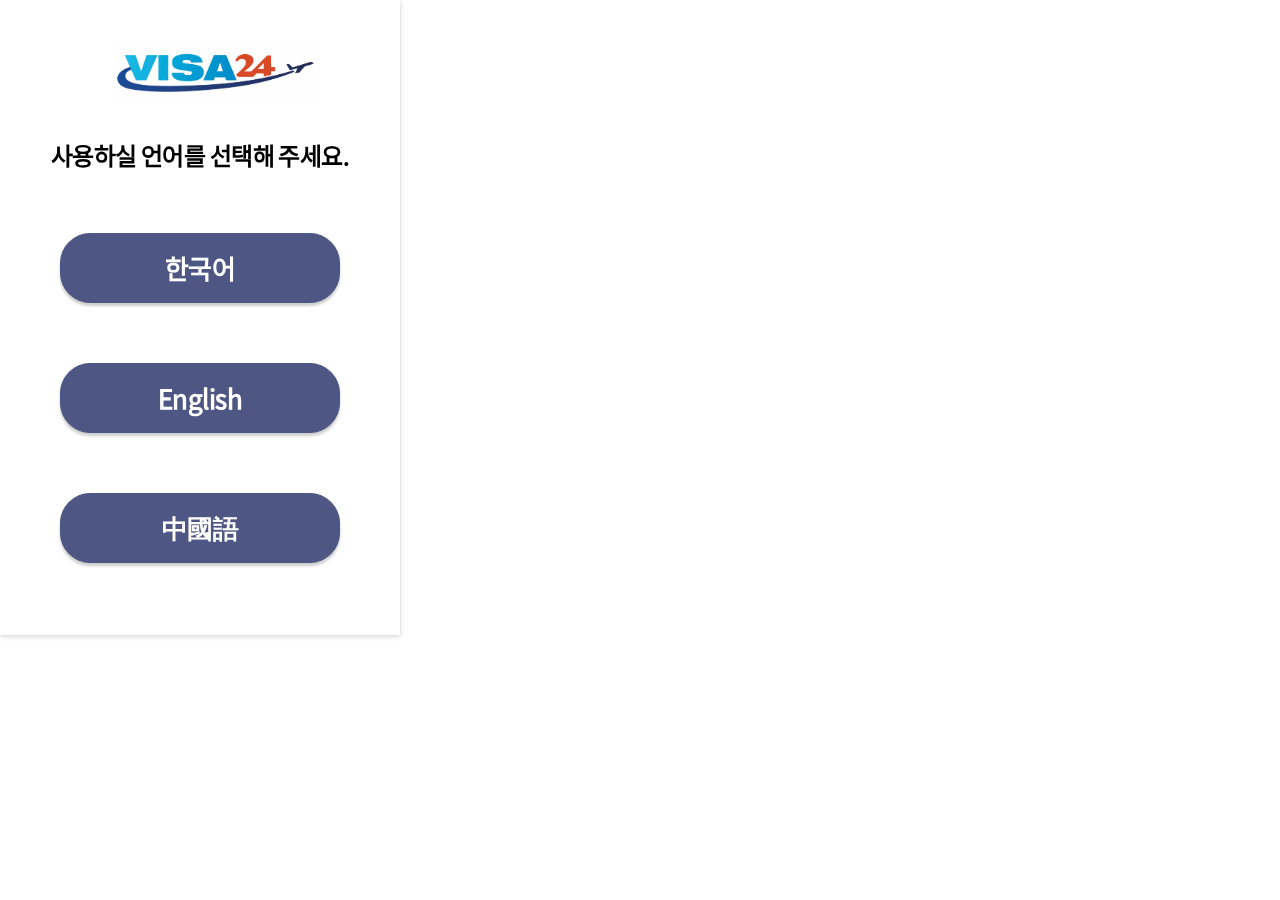
<file: templates/chatbot-front/index.html>
<!DOCTYPE html>
<html lang="en">
  <head>
    <meta charset="UTF-8" />
    <meta name="viewport" content="width=device-width, initial-scale=1.0" />
    <link rel="stylesheet" href="../../static/chatbot-front/css/common.css" />
    <link rel="stylesheet" href="../../static/chatbot-front/css/index.css" />
    <title>Home</title>
  </head>
  <body>
    <div class="home">
      <div class="content">
        <img
          src="../../static/chatbot-front/images/logo.jpg"
          alt="logo"
          class="content__logo"
        />
        <span class="content__title">사용하실 언어를 선택해 주세요.</span>
        <div class="content__select">
          <a href="./start.html" class="content__select-button">한국어</a>
          <a href="./start.html" class="content__select-button">English</a>
          <a href="./start.html" class="content__select-button">中國語</a>
        </div>
      </div>
    </div>
  </body>
</html>
</file>
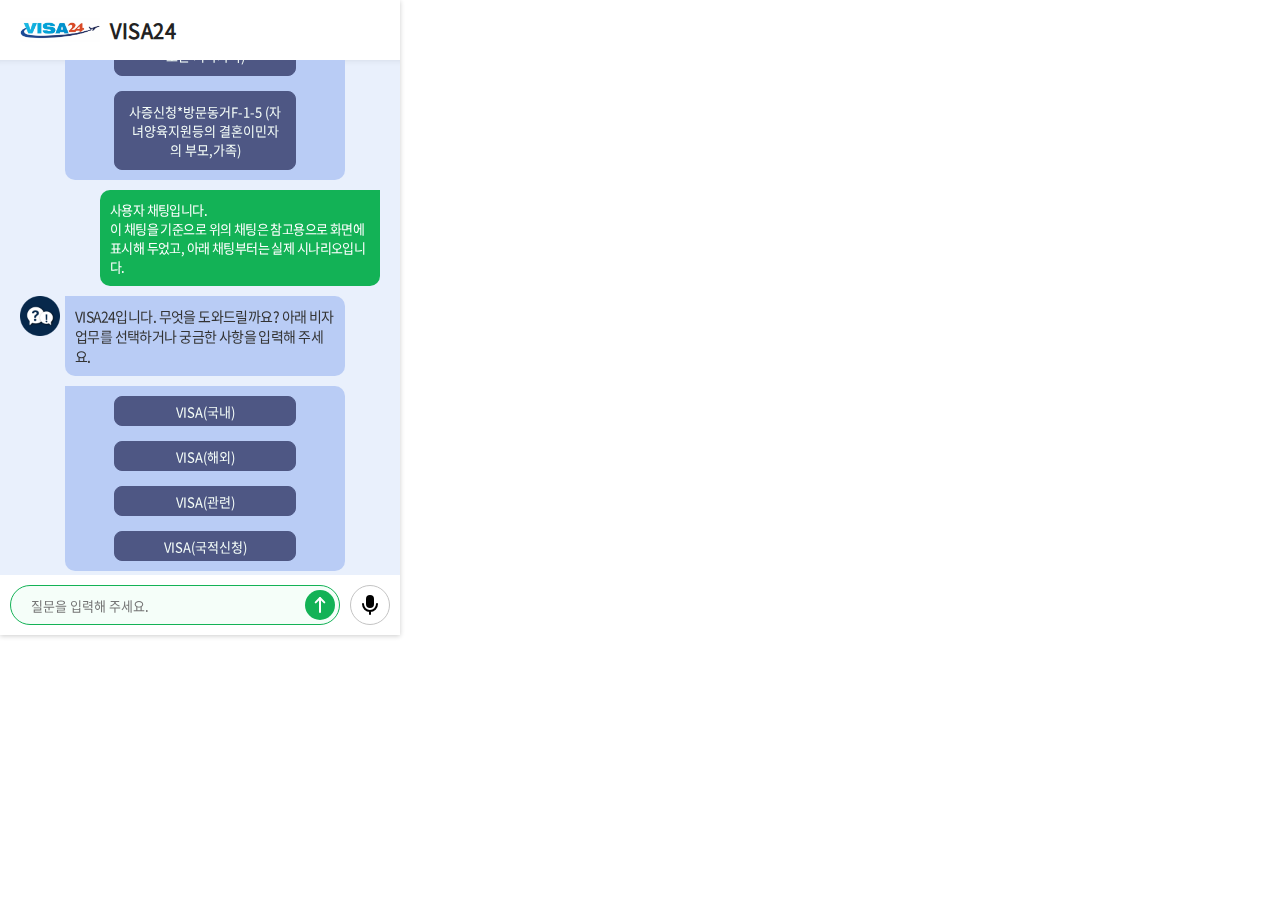
<file: templates/chatbot-front/chatbot.html>
<!DOCTYPE html>
<html lang="en">
  <head>
    <meta charset="UTF-8" />
    <meta name="viewport" content="width=device-width, initial-scale=1.0" />
    <link rel="stylesheet" href="../../static/chatbot-front/css/common.css" />
    <link rel="stylesheet" href="../../static/chatbot-front/css/chatbot.css" />
    <title>front</title>
  </head>
  <body>
    <div class="chatbot">
      <!-- head -->
      <div class="head">
        <div class="head__container">
          <img
            src="../../static/chatbot-front/images/logo.jpg"
            alt="logo"
            class="logo"
          />
          <span class="title">VISA24</span>
        </div>
      </div>

      <!-- content -->
      <div class="content">
        <div class="content__container">
          <div class="chat__container">
            <div class="chat__wrapper">
              <!-- 챗봇 채팅 -->
              <div class="chat__chatbot">
                <img
                  src="../../static/chatbot-front/images/avatar.png"
                  alt="avatar"
                />
                <div class="chat__text-container">
                  <!-- 최초 접속 메시지 -->
                  <div class="chat__text">
                    <span
                      >VISA24입니다. 무엇을 도와드릴까요? 아래 비자 업무를
                      선택하거나 궁금한 사항을 입력해 주세요.</span
                    >
                  </div>
                  <!-- 1단계 -->
                  <div class="chat__text">
                    <div class="chat__select">
                      <button type="button" class="first-step__button">
                        VISA(국내)
                      </button>
                      <button type="button" class="first-step__button">
                        VISA(해외)
                      </button>
                      <button type="button" class="first-step__button">
                        VISA(관련)
                      </button>
                      <button type="button" class="first-step__button">
                        VISA(국적신청)
                      </button>
                    </div>
                  </div>
                  <!-- 2단계 -->
                  <div class="chat__text">
                    <div class="chat__select">
                      <span class="chat__select-text"
                        >2단계 아래의 VISA 코드를 선택해 주세요.</span
                      >
                      <div class="divCol">
                        <!-- 카테고리 드롭다운 -->
                        <div class="category-dropdown">
                          <select
                            id="categorySelectSecond"
                            class="category-dropdown-select second"
                          >
                            <option
                              value="업무를 선택해 주세요"
                              selected
                              hidden
                            >
                              업무를 선택해 주세요
                            </option>
                            <option value="H-2(방문취업)">H-2(방문취업)</option>
                            <option value="F-4(통합연장)">F-4(통합연장)</option>
                            <option value="F-4(재외동포)">F-4(재외동포)</option>
                            <option value="F-5(국민의배우자 영주권*동포영주권)">
                              F-5(국민의배우자 영주권*동포영주권)
                            </option>
                            <option value="A-1(외교)">A-1(외교)</option>
                            <option value="A-2(공무)">A-2(공무)</option>
                          </select>
                          <svg
                            class="category-dropdown-icon"
                            width="24"
                            height="24"
                            viewBox="0 0 24 24"
                            fill="none"
                            xmlns="http://www.w3.org/2000/svg"
                          >
                            <path
                              d="M11.8079 14.7695L8.09346 10.3121C7.65924 9.79109 8.02976 9 8.70803 9L15.292 9C15.9702 9 16.3408 9.79108 15.9065 10.3121L12.1921 14.7695C12.0921 14.8895 11.9079 14.8895 11.8079 14.7695Z"
                              fill="#1b3133"
                            />
                          </svg>
                        </div>
                        <span class="warning-text"
                          >* 카테고리를 선택 후 입력해 주세요.</span
                        >
                      </div>
                      <button
                        class="chat__select-done-button"
                        id="secondStepButton"
                      >
                        다음
                      </button>
                    </div>
                  </div>
                  <!-- 이전/처음 버튼 -->
                  <div class="chat__reset">
                    <button class="chat__reset-button prev">
                      <span>이전으로</span
                      ><svg
                        width="14"
                        height="14"
                        viewBox="0 0 24 24"
                        fill="none"
                        xmlns="http://www.w3.org/2000/svg"
                      >
                        <path
                          d="M4 8L3.29289 8.70711L2.58579 8L3.29289 7.29289L4 8ZM9 20C8.44772 20 8 19.5523 8 19C8 18.4477 8.44772 18 9 18L9 20ZM8.29289 13.7071L3.29289 8.70711L4.70711 7.29289L9.70711 12.2929L8.29289 13.7071ZM3.29289 7.29289L8.29289 2.29289L9.70711 3.70711L4.70711 8.70711L3.29289 7.29289ZM4 7L14.5 7L14.5 9L4 9L4 7ZM14.5 20L9 20L9 18L14.5 18L14.5 20ZM21 13.5C21 17.0898 18.0898 20 14.5 20L14.5 18C16.9853 18 19 15.9853 19 13.5L21 13.5ZM14.5 7C18.0899 7 21 9.91015 21 13.5L19 13.5C19 11.0147 16.9853 9 14.5 9L14.5 7Z"
                          fill="#33363F"
                        />
                      </svg>
                    </button>
                    <button class="chat__reset-button home">
                      <span>처음으로</span
                      ><svg
                        width="16"
                        height="16"
                        viewBox="0 0 24 24"
                        fill="none"
                        xmlns="http://www.w3.org/2000/svg"
                      >
                        <path
                          fill-rule="evenodd"
                          clip-rule="evenodd"
                          d="M5.27446 10.1262C5 10.7229 5 11.4018 5 12.7595V16.9999C5 18.8856 5 19.8284 5.58579 20.4142C6.11733 20.9457 6.94285 20.9949 8.5 20.9995V16C8.5 14.8954 9.39543 14 10.5 14H13.5C14.6046 14 15.5 14.8954 15.5 16V20.9995C17.0572 20.9949 17.8827 20.9457 18.4142 20.4142C19 19.8284 19 18.8856 19 16.9999V12.7595C19 11.4018 19 10.7229 18.7255 10.1262C18.4511 9.52943 17.9356 9.08763 16.9047 8.20401L15.9047 7.34687C14.0414 5.74974 13.1098 4.95117 12 4.95117C10.8902 4.95117 9.95857 5.74974 8.09525 7.34687L7.09525 8.20401C6.06437 9.08763 5.54892 9.52943 5.27446 10.1262ZM13.5 20.9999V16H10.5V20.9999H13.5Z"
                          fill="#222222"
                        />
                      </svg>
                    </button>
                  </div>
                  <!-- 3단계 -->
                  <div class="chat__text">
                    <div class="chat__select">
                      <span class="chat__select-text"
                        >3단계 아래의 VISA 코드를 선택해 주세요.</span
                      >
                      <div class="divCol">
                        <!-- 카테고리 드롭다운 -->
                        <div class="category-dropdown">
                          <select
                            id="categorySelectThird"
                            class="category-dropdown-select third"
                          >
                            <option
                              value="업무를 선택해 주세요"
                              selected
                              hidden
                            >
                              업무를 선택해 주세요
                            </option>
                            <option value="H-2(방문취업)">H-2(방문취업)</option>
                            <option value="F-4(통합연장)">F-4(통합연장)</option>
                            <option value="F-4(재외동포)">F-4(재외동포)</option>
                            <option value="F-5(국민의배우자 영주권*동포영주권)">
                              F-5(국민의배우자 영주권*동포영주권)
                            </option>
                            <option value="A-1(외교)">A-1(외교)</option>
                            <option value="A-2(공무)">A-2(공무)</option>
                          </select>
                          <svg
                            class="category-dropdown-icon"
                            width="24"
                            height="24"
                            viewBox="0 0 24 24"
                            fill="none"
                            xmlns="http://www.w3.org/2000/svg"
                          >
                            <path
                              d="M11.8079 14.7695L8.09346 10.3121C7.65924 9.79109 8.02976 9 8.70803 9L15.292 9C15.9702 9 16.3408 9.79108 15.9065 10.3121L12.1921 14.7695C12.0921 14.8895 11.9079 14.8895 11.8079 14.7695Z"
                              fill="#1b3133"
                            />
                          </svg>
                        </div>
                        <span class="warning-text"
                          >* 카테고리를 선택 후 입력해 주세요.</span
                        >
                      </div>
                      <button
                        class="chat__select-done-button third"
                        id="thirdStepButton"
                      >
                        완료
                      </button>
                    </div>
                  </div>
                  <!-- 최종 콘텐츠 (일반) -->
                  <div class="chat__text">
                    <div class="chat__select last-content">
                      <span
                        >요청하신 [업무]의 준비 서류는 아래와 같습니다.</span
                      >
                      <span
                        >1. 출입국외국인청 신청 시 준비하셔야 할 양식서류</span
                      >
                      <p>
                        •
                        <svg
                          width="16"
                          height="16"
                          viewBox="0 0 24 24"
                          fill="none"
                          xmlns="http://www.w3.org/2000/svg"
                        >
                          <path
                            d="M12 14L11.2929 14.7071L12 15.4142L12.7071 14.7071L12 14ZM13 5C13 4.44772 12.5523 4 12 4C11.4477 4 11 4.44772 11 5L13 5ZM6.29289 9.70711L11.2929 14.7071L12.7071 13.2929L7.70711 8.29289L6.29289 9.70711ZM12.7071 14.7071L17.7071 9.70711L16.2929 8.29289L11.2929 13.2929L12.7071 14.7071ZM13 14L13 5L11 5L11 14L13 14Z"
                            fill="#33363F"
                          />
                          <path
                            d="M5 16L5 17C5 18.1046 5.89543 19 7 19L17 19C18.1046 19 19 18.1046 19 17V16"
                            stroke="#33363F"
                            stroke-width="2"
                          />
                        </svg>
                        표기가 있는 버튼은 클릭 시 양식 다운로드 가능합니다.
                      </p>
                      <button type="button" class="last-step__button">
                        <span>통합신청서</span>
                        <svg
                          class="download-icon"
                          width="16"
                          height="16"
                          viewBox="0 0 24 24"
                          fill="none"
                          xmlns="http://www.w3.org/2000/svg"
                        >
                          <path
                            d="M12 14L11.2929 14.7071L12 15.4142L12.7071 14.7071L12 14ZM13 5C13 4.44772 12.5523 4 12 4C11.4477 4 11 4.44772 11 5L13 5ZM6.29289 9.70711L11.2929 14.7071L12.7071 13.2929L7.70711 8.29289L6.29289 9.70711ZM12.7071 14.7071L17.7071 9.70711L16.2929 8.29289L11.2929 13.2929L12.7071 14.7071ZM13 14L13 5L11 5L11 14L13 14Z"
                            fill="#33363F"
                          />
                          <path
                            d="M5 16L5 17C5 18.1046 5.89543 19 7 19L17 19C18.1046 19 19 18.1046 19 17V16"
                            stroke="#33363F"
                            stroke-width="2"
                          />
                        </svg>
                      </button>
                      <button type="button" class="last-step__button">
                        <span>위임장</span>
                        <svg
                          class="download-icon"
                          width="16"
                          height="16"
                          viewBox="0 0 24 24"
                          fill="none"
                          xmlns="http://www.w3.org/2000/svg"
                        >
                          <path
                            d="M12 14L11.2929 14.7071L12 15.4142L12.7071 14.7071L12 14ZM13 5C13 4.44772 12.5523 4 12 4C11.4477 4 11 4.44772 11 5L13 5ZM6.29289 9.70711L11.2929 14.7071L12.7071 13.2929L7.70711 8.29289L6.29289 9.70711ZM12.7071 14.7071L17.7071 9.70711L16.2929 8.29289L11.2929 13.2929L12.7071 14.7071ZM13 14L13 5L11 5L11 14L13 14Z"
                            fill="#33363F"
                          />
                          <path
                            d="M5 16L5 17C5 18.1046 5.89543 19 7 19L17 19C18.1046 19 19 18.1046 19 17V16"
                            stroke="#33363F"
                            stroke-width="2"
                          />
                        </svg>
                      </button>
                      <button type="button" class="last-step__button">
                        <span>업무수행확인서</span>
                        <svg
                          class="download-icon"
                          width="16"
                          height="16"
                          viewBox="0 0 24 24"
                          fill="none"
                          xmlns="http://www.w3.org/2000/svg"
                        >
                          <path
                            d="M12 14L11.2929 14.7071L12 15.4142L12.7071 14.7071L12 14ZM13 5C13 4.44772 12.5523 4 12 4C11.4477 4 11 4.44772 11 5L13 5ZM6.29289 9.70711L11.2929 14.7071L12.7071 13.2929L7.70711 8.29289L6.29289 9.70711ZM12.7071 14.7071L17.7071 9.70711L16.2929 8.29289L11.2929 13.2929L12.7071 14.7071ZM13 14L13 5L11 5L11 14L13 14Z"
                            fill="#33363F"
                          />
                          <path
                            d="M5 16L5 17C5 18.1046 5.89543 19 7 19L17 19C18.1046 19 19 18.1046 19 17V16"
                            stroke="#33363F"
                            stroke-width="2"
                          />
                        </svg>
                      </button>
                      <button type="button" class="last-step__button">
                        <span>기타</span>
                      </button>
                      <div class="docsDiv">
                        <span
                          >2. 출입국외국인청 신청 시 준비하셔야 할
                          첨부서류</span
                        >
                        <p>• 여권</p>
                        <p>• 외국인등록증</p>
                        <p>• 특례고용가능확인서(고용노동부 발급)</p>
                        <p>• 표준근로계약서(고용노동부 발급)</p>
                        <p>• 사업자등록증</p>
                      </div>
                      <div class="agentDiv">
                        <span>3. 대행 신청</span>
                        <span>• 서류 작성 신청</span>
                        <p>- 양식 서류를 대신하여 작성해 드립니다.</p>
                        <p>- (출입국에 본인 직접 접수)</p>
                        <p>- 가격 : 3000원</p>
                        <span>• 업무 대행 신청</span>
                        <p>- 양식 서류를 대신 작성 및 접수해 드립니다.</p>
                        <p>- (행성사 접수)</p>
                        <p>- 가격(출입국 수수료 별도) : 10000원</p>
                      </div>
                      <div class="button-container">
                        <button class="last-step__button">서류작성 신청</button>
                        <button class="last-step__button">업무대행 신청</button>
                      </div>
                    </div>
                  </div>
                  <!-- 이전/처음 버튼 -->
                  <div class="chat__reset">
                    <button class="chat__reset-button prev">
                      <span>이전으로</span
                      ><svg
                        width="14"
                        height="14"
                        viewBox="0 0 24 24"
                        fill="none"
                        xmlns="http://www.w3.org/2000/svg"
                      >
                        <path
                          d="M4 8L3.29289 8.70711L2.58579 8L3.29289 7.29289L4 8ZM9 20C8.44772 20 8 19.5523 8 19C8 18.4477 8.44772 18 9 18L9 20ZM8.29289 13.7071L3.29289 8.70711L4.70711 7.29289L9.70711 12.2929L8.29289 13.7071ZM3.29289 7.29289L8.29289 2.29289L9.70711 3.70711L4.70711 8.70711L3.29289 7.29289ZM4 7L14.5 7L14.5 9L4 9L4 7ZM14.5 20L9 20L9 18L14.5 18L14.5 20ZM21 13.5C21 17.0898 18.0898 20 14.5 20L14.5 18C16.9853 18 19 15.9853 19 13.5L21 13.5ZM14.5 7C18.0899 7 21 9.91015 21 13.5L19 13.5C19 11.0147 16.9853 9 14.5 9L14.5 7Z"
                          fill="#33363F"
                        />
                      </svg>
                    </button>
                    <button class="chat__reset-button home">
                      <span>처음으로</span
                      ><svg
                        width="16"
                        height="16"
                        viewBox="0 0 24 24"
                        fill="none"
                        xmlns="http://www.w3.org/2000/svg"
                      >
                        <path
                          fill-rule="evenodd"
                          clip-rule="evenodd"
                          d="M5.27446 10.1262C5 10.7229 5 11.4018 5 12.7595V16.9999C5 18.8856 5 19.8284 5.58579 20.4142C6.11733 20.9457 6.94285 20.9949 8.5 20.9995V16C8.5 14.8954 9.39543 14 10.5 14H13.5C14.6046 14 15.5 14.8954 15.5 16V20.9995C17.0572 20.9949 17.8827 20.9457 18.4142 20.4142C19 19.8284 19 18.8856 19 16.9999V12.7595C19 11.4018 19 10.7229 18.7255 10.1262C18.4511 9.52943 17.9356 9.08763 16.9047 8.20401L15.9047 7.34687C14.0414 5.74974 13.1098 4.95117 12 4.95117C10.8902 4.95117 9.95857 5.74974 8.09525 7.34687L7.09525 8.20401C6.06437 9.08763 5.54892 9.52943 5.27446 10.1262ZM13.5 20.9999V16H10.5V20.9999H13.5Z"
                          fill="#222222"
                        />
                      </svg>
                    </button>
                  </div>
                  <!-- 최종 콘텐츠 (해외) -->
                  <div class="chat__text">
                    <div class="chat__select last-content">
                      <span
                        >요청하신 [업무]의 준비 서류는 아래와 같습니다.</span
                      >
                      <span
                        >1. 출입국외국인청 신청 시 준비하셔야 할 양식서류</span
                      >
                      <p>
                        •
                        <svg
                          width="16"
                          height="16"
                          viewBox="0 0 24 24"
                          fill="none"
                          xmlns="http://www.w3.org/2000/svg"
                        >
                          <path
                            d="M12 14L11.2929 14.7071L12 15.4142L12.7071 14.7071L12 14ZM13 5C13 4.44772 12.5523 4 12 4C11.4477 4 11 4.44772 11 5L13 5ZM6.29289 9.70711L11.2929 14.7071L12.7071 13.2929L7.70711 8.29289L6.29289 9.70711ZM12.7071 14.7071L17.7071 9.70711L16.2929 8.29289L11.2929 13.2929L12.7071 14.7071ZM13 14L13 5L11 5L11 14L13 14Z"
                            fill="#33363F"
                          />
                          <path
                            d="M5 16L5 17C5 18.1046 5.89543 19 7 19L17 19C18.1046 19 19 18.1046 19 17V16"
                            stroke="#33363F"
                            stroke-width="2"
                          />
                        </svg>
                        표기가 있는 버튼은 클릭 시 양식 다운로드 가능합니다.
                      </p>
                      <button type="button" class="last-step__button">
                        <span>통합신청서</span>
                        <svg
                          class="download-icon"
                          width="16"
                          height="16"
                          viewBox="0 0 24 24"
                          fill="none"
                          xmlns="http://www.w3.org/2000/svg"
                        >
                          <path
                            d="M12 14L11.2929 14.7071L12 15.4142L12.7071 14.7071L12 14ZM13 5C13 4.44772 12.5523 4 12 4C11.4477 4 11 4.44772 11 5L13 5ZM6.29289 9.70711L11.2929 14.7071L12.7071 13.2929L7.70711 8.29289L6.29289 9.70711ZM12.7071 14.7071L17.7071 9.70711L16.2929 8.29289L11.2929 13.2929L12.7071 14.7071ZM13 14L13 5L11 5L11 14L13 14Z"
                            fill="#fff"
                          />
                          <path
                            d="M5 16L5 17C5 18.1046 5.89543 19 7 19L17 19C18.1046 19 19 18.1046 19 17V16"
                            stroke="#fff"
                            stroke-width="2"
                          />
                        </svg>
                      </button>
                      <button type="button" class="last-step__button">
                        <span>위임장</span>
                        <svg
                          class="download-icon"
                          width="16"
                          height="16"
                          viewBox="0 0 24 24"
                          fill="none"
                          xmlns="http://www.w3.org/2000/svg"
                        >
                          <path
                            d="M12 14L11.2929 14.7071L12 15.4142L12.7071 14.7071L12 14ZM13 5C13 4.44772 12.5523 4 12 4C11.4477 4 11 4.44772 11 5L13 5ZM6.29289 9.70711L11.2929 14.7071L12.7071 13.2929L7.70711 8.29289L6.29289 9.70711ZM12.7071 14.7071L17.7071 9.70711L16.2929 8.29289L11.2929 13.2929L12.7071 14.7071ZM13 14L13 5L11 5L11 14L13 14Z"
                            fill="#fff"
                          />
                          <path
                            d="M5 16L5 17C5 18.1046 5.89543 19 7 19L17 19C18.1046 19 19 18.1046 19 17V16"
                            stroke="#fff"
                            stroke-width="2"
                          />
                        </svg>
                      </button>
                      <button type="button" class="last-step__button">
                        <span>업무수행확인서</span>
                        <svg
                          class="download-icon"
                          width="16"
                          height="16"
                          viewBox="0 0 24 24"
                          fill="none"
                          xmlns="http://www.w3.org/2000/svg"
                        >
                          <path
                            d="M12 14L11.2929 14.7071L12 15.4142L12.7071 14.7071L12 14ZM13 5C13 4.44772 12.5523 4 12 4C11.4477 4 11 4.44772 11 5L13 5ZM6.29289 9.70711L11.2929 14.7071L12.7071 13.2929L7.70711 8.29289L6.29289 9.70711ZM12.7071 14.7071L17.7071 9.70711L16.2929 8.29289L11.2929 13.2929L12.7071 14.7071ZM13 14L13 5L11 5L11 14L13 14Z"
                            fill="#fff"
                          />
                          <path
                            d="M5 16L5 17C5 18.1046 5.89543 19 7 19L17 19C18.1046 19 19 18.1046 19 17V16"
                            stroke="#fff"
                            stroke-width="2"
                          />
                        </svg>
                      </button>
                      <button type="button" class="last-step__button">
                        <span>기타</span>
                      </button>
                      <div class="docsDiv">
                        <span
                          >2. 출입국외국인청 신청 시 준비하셔야 할
                          첨부서류</span
                        >
                        <p>• 여권</p>
                        <p>• 외국인등록증</p>
                        <p>• 특례고용가능확인서(고용노동부 발급)</p>
                        <p>• 표준근로계약서(고용노동부 발급)</p>
                        <p>• 사업자등록증</p>
                      </div>
                      <div class="agentDiv">
                        <span>3. 대행 신청</span>
                        <span>• 서류 작성 신청</span>
                        <p>- 양식 서류를 대신하여 작성해 드립니다.</p>
                        <p>- (출입국에 본인 직접 접수)</p>
                        <p>- 가격 : 3000원</p>
                        <span>• 업무 대행 신청</span>
                        <p>- 양식 서류를 대신 작성 및 접수해 드립니다.</p>
                        <p>- (행성사 접수)</p>
                        <p>- 가격(출입국 수수료 별도) : 10000원</p>
                      </div>
                      <div class="button-container">
                        <button class="last-step__button abroad">
                          서류작성 신청
                        </button>
                      </div>
                    </div>
                  </div>
                  <!-- 이전/처음 버튼 -->
                  <div class="chat__reset">
                    <button class="chat__reset-button prev">
                      <span>이전으로</span
                      ><svg
                        width="14"
                        height="14"
                        viewBox="0 0 24 24"
                        fill="none"
                        xmlns="http://www.w3.org/2000/svg"
                      >
                        <path
                          d="M4 8L3.29289 8.70711L2.58579 8L3.29289 7.29289L4 8ZM9 20C8.44772 20 8 19.5523 8 19C8 18.4477 8.44772 18 9 18L9 20ZM8.29289 13.7071L3.29289 8.70711L4.70711 7.29289L9.70711 12.2929L8.29289 13.7071ZM3.29289 7.29289L8.29289 2.29289L9.70711 3.70711L4.70711 8.70711L3.29289 7.29289ZM4 7L14.5 7L14.5 9L4 9L4 7ZM14.5 20L9 20L9 18L14.5 18L14.5 20ZM21 13.5C21 17.0898 18.0898 20 14.5 20L14.5 18C16.9853 18 19 15.9853 19 13.5L21 13.5ZM14.5 7C18.0899 7 21 9.91015 21 13.5L19 13.5C19 11.0147 16.9853 9 14.5 9L14.5 7Z"
                          fill="#33363F"
                        />
                      </svg>
                    </button>
                    <button class="chat__reset-button home">
                      <span>처음으로</span
                      ><svg
                        width="16"
                        height="16"
                        viewBox="0 0 24 24"
                        fill="none"
                        xmlns="http://www.w3.org/2000/svg"
                      >
                        <path
                          fill-rule="evenodd"
                          clip-rule="evenodd"
                          d="M5.27446 10.1262C5 10.7229 5 11.4018 5 12.7595V16.9999C5 18.8856 5 19.8284 5.58579 20.4142C6.11733 20.9457 6.94285 20.9949 8.5 20.9995V16C8.5 14.8954 9.39543 14 10.5 14H13.5C14.6046 14 15.5 14.8954 15.5 16V20.9995C17.0572 20.9949 17.8827 20.9457 18.4142 20.4142C19 19.8284 19 18.8856 19 16.9999V12.7595C19 11.4018 19 10.7229 18.7255 10.1262C18.4511 9.52943 17.9356 9.08763 16.9047 8.20401L15.9047 7.34687C14.0414 5.74974 13.1098 4.95117 12 4.95117C10.8902 4.95117 9.95857 5.74974 8.09525 7.34687L7.09525 8.20401C6.06437 9.08763 5.54892 9.52943 5.27446 10.1262ZM13.5 20.9999V16H10.5V20.9999H13.5Z"
                          fill="#222222"
                        />
                      </svg>
                    </button>
                  </div>
                  <!-- 개인정보 입력 -->
                  <div class="chat__text">
                    <div class="chat__select">
                      <span
                        >서류작성 진행을 위해 개인정보가 필요합니다.<br />하단
                        항목에 필요한 정보를 입력해 주세요.</span
                      >
                      <!-- 필수 입력 -->
                      <div class="chat__input-container">
                        <span>*필수 입력</span>
                        <div class="chat__input">
                          <span>*여권상 성과 이름</span>
                          <input type="text" class="input-required" />
                        </div>
                        <div class="chat__input">
                          <span>*전화번호</span>
                          <input type="text" class="input-required" />
                        </div>
                      </div>
                      <!-- 선택 입력 -->
                      <div class="chat__input-container">
                        <span>선택 입력</span>
                        <div class="chat__input">
                          <span>국적</span>
                          <input type="text" />
                        </div>
                        <div class="chat__input">
                          <span>여권번호</span>
                          <input type="text" />
                        </div>
                        <div class="chat__input">
                          <span>여권발급일자</span>
                          <input type="text" />
                        </div>
                        <div class="chat__input">
                          <span>여권유효기간</span>
                          <input type="text" />
                        </div>
                        <div class="chat__input">
                          <span>외국인등록번호</span>
                          <input type="text" />
                        </div>
                        <div class="chat__input">
                          <span>주소</span>
                          <input type="text" />
                        </div>
                        <div class="chat__input">
                          <span>체류기간만료일자</span>
                          <input type="text" />
                        </div>
                        <div class="chat__input">
                          <span>VISA_TYPE</span>
                          <input type="text" />
                        </div>
                      </div>
                      <!-- 취소/완료 버튼 -->
                      <div class="button-container">
                        <button class="button-container__button cancel">
                          취소
                        </button>
                        <button class="button-container__button done">
                          완료
                        </button>
                      </div>
                    </div>
                  </div>
                  <!-- 개인정보 입력완료 -->
                  <div class="chat__text">
                    <div class="chat__select">
                      <span
                        >입력하신 개인 정보로 서류작성을 진행합니다.<br />입력하신
                        개인정보를 확인해주세요.<br />우측 아이콘을 클릭해
                        내용을 수정할 수 있습니다.</span
                      >
                      <div class="edit-button__container">
                        <button>
                          수정하기<svg
                            class="info-edit-icon"
                            width="14"
                            height="14"
                            viewBox="0 0 24 24"
                            fill="none"
                            xmlns="http://www.w3.org/2000/svg"
                          >
                            <path
                              fill-rule="evenodd"
                              clip-rule="evenodd"
                              d="M17.2047 10.7957L19.0007 8.9997C19.546 8.45445 19.8186 8.18182 19.9644 7.88773C20.2416 7.32818 20.2416 6.67122 19.9644 6.11167C19.8186 5.81757 19.546 5.54495 19.0007 4.9997C18.4555 4.45445 18.1829 4.18182 17.8888 4.03609C17.3292 3.7588 16.6723 3.7588 16.1127 4.03609C15.8186 4.18182 15.546 4.45445 15.0007 4.9997L13.1821 6.81835C14.146 8.46895 15.5321 9.84451 17.2047 10.7957ZM11.7276 8.27281L4.85713 15.1433C4.43207 15.5684 4.21954 15.7809 4.0798 16.042C3.94007 16.3031 3.88112 16.5978 3.76323 17.1873L3.14784 20.2643C3.08131 20.5969 3.04805 20.7632 3.14266 20.8578C3.23727 20.9524 3.40357 20.9191 3.73618 20.8526L6.81316 20.2372C7.40262 20.1193 7.69734 20.0604 7.95844 19.9206C8.21954 19.7809 8.43207 19.5684 8.85713 19.1433L15.7465 12.2539C14.1249 11.2383 12.7532 9.87597 11.7276 8.27281Z"
                              fill="#fff"
                            />
                          </svg>
                        </button>
                      </div>
                      <!-- 필수 입력 -->
                      <div class="chat__input-container">
                        <span>*필수 입력</span>
                        <div class="chat__input">
                          <span>*여권상 성과 이름</span>
                          <span class="filled-text">김엔디</span>
                        </div>
                        <div class="chat__input">
                          <span>*전화번호</span>
                          <span class="filled-text">010-1234-5678</span>
                        </div>
                      </div>
                      <!-- 선택 입력 -->
                      <div class="chat__input-container">
                        <span>선택 입력</span>
                        <div class="chat__input">
                          <span>국적</span>
                          <span class="filled-text">한국</span>
                        </div>
                        <div class="chat__input">
                          <span>여권번호</span>
                          <span class="filled-text">XXXXXXXXXXXXXX</span>
                        </div>
                        <div class="chat__input">
                          <span>여권발급일자</span>
                          <span class="filled-text">yy.mm.dd-yy.mm.dd</span>
                        </div>
                        <div class="chat__input">
                          <span>여권유효기간</span>
                          <span class="filled-text">yy.mm.dd-yy.mm.dd</span>
                        </div>
                        <div class="chat__input">
                          <span>외국인등록번호</span>
                          <span class="filled-text">XXXXXXXXXXXXXX</span>
                        </div>
                        <div class="chat__input">
                          <span>주소</span>
                          <span class="filled-text">XXX XXX XXXX XXXXX-X</span>
                        </div>
                        <div class="chat__input">
                          <span>체류기간만료일자</span>
                          <span class="filled-text">yy.mm.dd-yy.mm.dd</span>
                        </div>
                        <div class="chat__input">
                          <span>VISA_TYPE</span>
                          <span class="filled-text">XXXX</span>
                        </div>
                      </div>
                      <span
                        >입력하신 정보로 서류작성 신청을 진행하시겠습니까?</span
                      >
                      <!-- 취소/신청 진행 버튼 -->
                      <div class="button-container">
                        <button class="button-container__button cancel">
                          취소
                        </button>
                        <button class="button-container__button continue">
                          신청 진행
                        </button>
                      </div>
                    </div>
                  </div>
                  <!-- 결제 -->
                  <div class="chat__text">
                    <div class="chat__select">
                      <span
                        >신청하신 업무와 행정사 정보를 확인하신 후 계좌번호로
                        비용을 입금해 주시기 바랍니다.</span
                      >
                      <span
                        >입금 진행 후 아래 [입금 완료] 버튼을 클릭해 주시면
                        신청이 완료됩니다.</span
                      >
                      <div class="colDiv">
                        <span class="bold-text">* 업무 내용 : 근무처 추가</span>
                        <span class="bold-text">* 업무 대행 비용 : 5000원</span>
                      </div>
                      <div class="colDiv">
                        <span>1. 대행 기관 행정사 정보</span>
                        <span>• 기관명 : </span>
                        <span>• 예금주 명 : </span>
                        <span>• 계좌번호 : </span>
                      </div>
                      <button>입금완료</button>
                    </div>
                  </div>
                  <!-- 접수 완료 메시지 (서류작성 신청) -->
                  <div class="chat__text">
                    <div class="chat__select">
                      <span>접수되었습니다.</span>
                      <span
                        >신청서류는 출입국외국인청 업무매뉴얼 기반으로 구성된
                        세트입니다. 신청접수시 또는 심사시 심사공무원의 재량으로
                        담당 행정사 확인 후 연락드리겠습니다.</span
                      >
                    </div>
                  </div>
                  <!-- 접수 완료 메시지 (서류작성 신청) -->
                  <div class="chat__text">
                    <div class="chat__select">
                      <span>접수되었습니다.</span>
                      <span
                        >법무부 출입국민원 대행기관 행정사가 곧
                        연락드리겠습니다.</span
                      >
                    </div>
                  </div>
                  <!-- 처음 버튼 -->
                  <div class="chat__reset">
                    <button class="chat__reset-button home">
                      <span>처음으로</span
                      ><svg
                        width="16"
                        height="16"
                        viewBox="0 0 24 24"
                        fill="none"
                        xmlns="http://www.w3.org/2000/svg"
                      >
                        <path
                          fill-rule="evenodd"
                          clip-rule="evenodd"
                          d="M5.27446 10.1262C5 10.7229 5 11.4018 5 12.7595V16.9999C5 18.8856 5 19.8284 5.58579 20.4142C6.11733 20.9457 6.94285 20.9949 8.5 20.9995V16C8.5 14.8954 9.39543 14 10.5 14H13.5C14.6046 14 15.5 14.8954 15.5 16V20.9995C17.0572 20.9949 17.8827 20.9457 18.4142 20.4142C19 19.8284 19 18.8856 19 16.9999V12.7595C19 11.4018 19 10.7229 18.7255 10.1262C18.4511 9.52943 17.9356 9.08763 16.9047 8.20401L15.9047 7.34687C14.0414 5.74974 13.1098 4.95117 12 4.95117C10.8902 4.95117 9.95857 5.74974 8.09525 7.34687L7.09525 8.20401C6.06437 9.08763 5.54892 9.52943 5.27446 10.1262ZM13.5 20.9999V16H10.5V20.9999H13.5Z"
                          fill="#222222"
                        />
                      </svg>
                    </button>
                  </div>
                  <!-- 지원하지 않는 업무 -->
                  <div class="chat__text">
                    <span
                      >비자24에서 지원하지 않는 업무입니다.<br />다시
                      문의해주세요.
                    </span>
                  </div>
                  <!-- 이전/처음 버튼 -->
                  <div class="chat__reset">
                    <button class="chat__reset-button prev">
                      <span>이전으로</span
                      ><svg
                        width="14"
                        height="14"
                        viewBox="0 0 24 24"
                        fill="none"
                        xmlns="http://www.w3.org/2000/svg"
                      >
                        <path
                          d="M4 8L3.29289 8.70711L2.58579 8L3.29289 7.29289L4 8ZM9 20C8.44772 20 8 19.5523 8 19C8 18.4477 8.44772 18 9 18L9 20ZM8.29289 13.7071L3.29289 8.70711L4.70711 7.29289L9.70711 12.2929L8.29289 13.7071ZM3.29289 7.29289L8.29289 2.29289L9.70711 3.70711L4.70711 8.70711L3.29289 7.29289ZM4 7L14.5 7L14.5 9L4 9L4 7ZM14.5 20L9 20L9 18L14.5 18L14.5 20ZM21 13.5C21 17.0898 18.0898 20 14.5 20L14.5 18C16.9853 18 19 15.9853 19 13.5L21 13.5ZM14.5 7C18.0899 7 21 9.91015 21 13.5L19 13.5C19 11.0147 16.9853 9 14.5 9L14.5 7Z"
                          fill="#33363F"
                        />
                      </svg>
                    </button>
                    <button class="chat__reset-button home">
                      <span>처음으로</span
                      ><svg
                        width="16"
                        height="16"
                        viewBox="0 0 24 24"
                        fill="none"
                        xmlns="http://www.w3.org/2000/svg"
                      >
                        <path
                          fill-rule="evenodd"
                          clip-rule="evenodd"
                          d="M5.27446 10.1262C5 10.7229 5 11.4018 5 12.7595V16.9999C5 18.8856 5 19.8284 5.58579 20.4142C6.11733 20.9457 6.94285 20.9949 8.5 20.9995V16C8.5 14.8954 9.39543 14 10.5 14H13.5C14.6046 14 15.5 14.8954 15.5 16V20.9995C17.0572 20.9949 17.8827 20.9457 18.4142 20.4142C19 19.8284 19 18.8856 19 16.9999V12.7595C19 11.4018 19 10.7229 18.7255 10.1262C18.4511 9.52943 17.9356 9.08763 16.9047 8.20401L15.9047 7.34687C14.0414 5.74974 13.1098 4.95117 12 4.95117C10.8902 4.95117 9.95857 5.74974 8.09525 7.34687L7.09525 8.20401C6.06437 9.08763 5.54892 9.52943 5.27446 10.1262ZM13.5 20.9999V16H10.5V20.9999H13.5Z"
                          fill="#222222"
                        />
                      </svg>
                    </button>
                  </div>
                  <!-- 좋은 예시 -->
                  <div class="chat__text">
                    <div class="chat__select task">
                      <span>아래 업무를 선택해주세요.</span>
                      <button>
                        사증신청*방문동거F-1(SOFA 해당자의 21세이상 동반자녀
                        또는 기타가족)
                      </button>
                      <button>
                        사증신청*방문동거F-1-5 (자녀양육지원등의 결혼이민자 의
                        부모,가족)
                      </button>
                    </div>
                  </div>
                </div>
              </div>
              <!-- 사용자 채팅 -->
              <div class="chat__user">
                <div class="chat__user-text-container">
                  <div class="chat__user-text">
                    사용자 채팅입니다.<br />이 채팅을 기준으로 위의 채팅은
                    참고용으로 화면에 표시해 두었고, 아래 채팅부터는 실제
                    시나리오입니다.
                  </div>
                </div>
              </div>
            </div>
          </div>
        </div>
      </div>

      <!-- bottom -->
      <div class="bottom">
        <div class="bottom__container">
          <div class="input__container">
            <input
              class="input-box"
              type="text"
              placeholder="질문을 입력해 주세요."
            />
            <button type="button">
              <svg
                class="send-button"
                xmlns="http://www.w3.org/2000/svg"
                width="30"
                height="30"
                viewBox="0 0 30 30"
              >
                <g id="icon" transform="translate(-1819 -884)">
                  <circle
                    id="타원_2666"
                    data-name="타원 2666"
                    cx="15"
                    cy="15"
                    r="15"
                    transform="translate(1819 884)"
                    fill="#13b256"
                  />
                  <g id="그룹_19700" data-name="그룹 19700">
                    <rect
                      id="area"
                      width="12"
                      height="16"
                      transform="translate(1828 891)"
                      fill="none"
                    />
                    <path
                      id="패스_16448"
                      data-name="패스 16448"
                      d="M9.5,19.3,13.8,15l4.3,4.3"
                      transform="translate(1820.203 877.041)"
                      fill="none"
                      stroke="#fff"
                      stroke-linecap="round"
                      stroke-linejoin="round"
                      stroke-width="2"
                    />
                    <path
                      id="패스_16449"
                      data-name="패스 16449"
                      d="M18,4.5V18.417"
                      transform="translate(1816 887.543)"
                      fill="none"
                      stroke="#fff"
                      stroke-linecap="round"
                      stroke-linejoin="round"
                      stroke-width="2"
                    />
                  </g>
                </g>
              </svg>
            </button>
          </div>
          <button class="voice-button">
            <svg
              width="24"
              height="24"
              viewBox="0 0 24 24"
              fill="none"
              xmlns="http://www.w3.org/2000/svg"
            >
              <rect x="8" y="2" width="8" height="13" rx="4" fill="#000000" />
              <path
                d="M5 11C5 12.8565 5.7375 14.637 7.05025 15.9497C8.36301 17.2625 10.1435 18 12 18C13.8565 18 15.637 17.2625 16.9497 15.9497C18.2625 14.637 19 12.8565 19 11"
                stroke="#000000"
                stroke-width="2"
                stroke-linecap="round"
                stroke-linejoin="round"
              />
              <path
                d="M12 21V19"
                stroke="#000000"
                stroke-width="2"
                stroke-linecap="round"
                stroke-linejoin="round"
              />
            </svg>
          </button>
        </div>
      </div>
    </div>
    <script src="../../static/chatbot-front/js/chatbot.js"></script>
  </body>
</html>
</file>
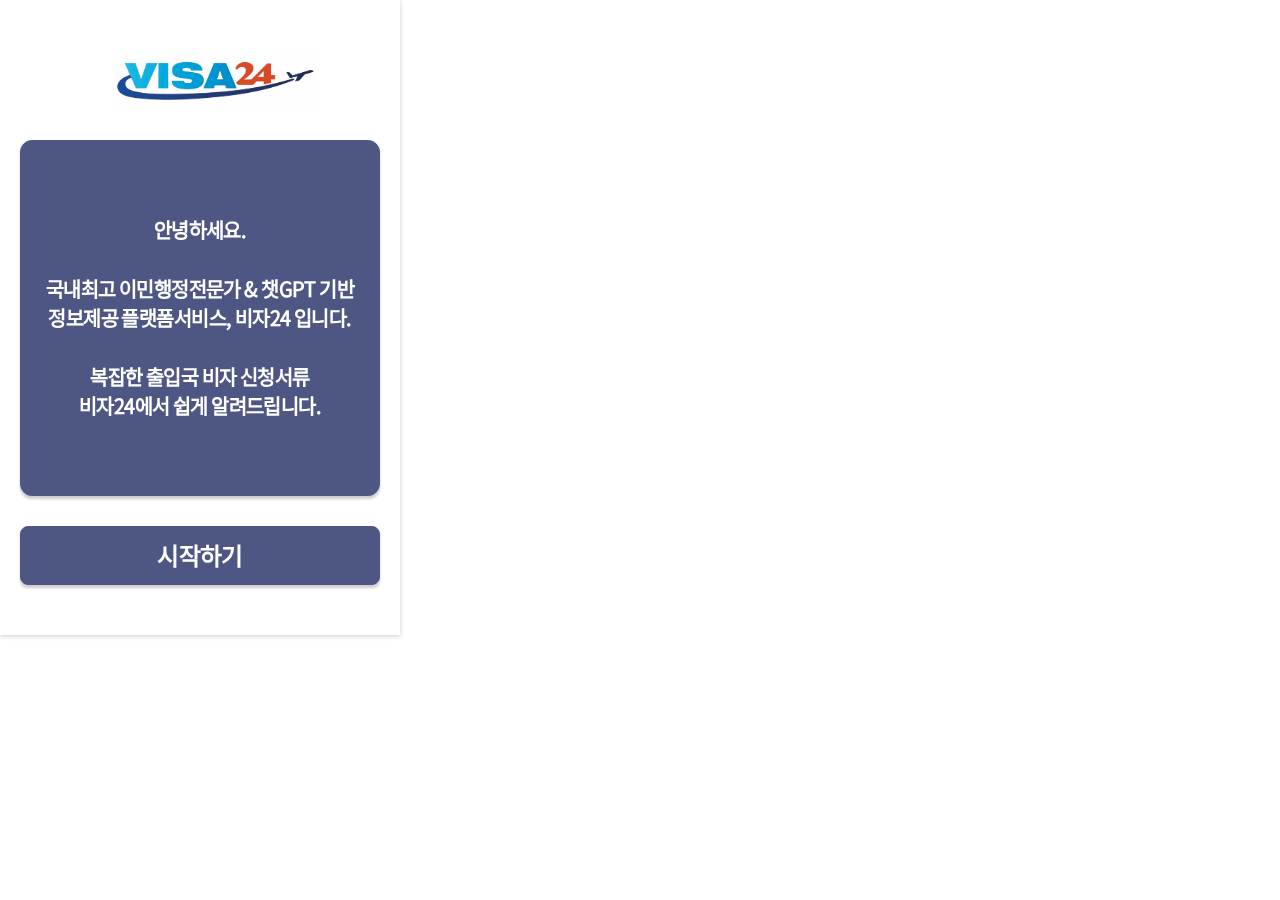
<file: templates/chatbot-front/start.html>
<!DOCTYPE html>
<html lang="en">
  <head>
    <meta charset="UTF-8" />
    <meta name="viewport" content="width=device-width, initial-scale=1.0" />
    <link rel="stylesheet" href="../../static/chatbot-front/css/common.css" />
    <link rel="stylesheet" href="../../static/chatbot-front/css/start.css" />
    <title>Index</title>
  </head>
  <body>
    <div class="index">
      <div class="content">
        <img
          src="../../static/chatbot-front/images/logo.jpg"
          alt="logo"
          class="logo"
        />
        <div class="description__container">
          <span class="description__text">안녕하세요.</span>
          <span class="description__text"
            >국내최고 이민행정전문가 & 챗GPT 기반<br />
            정보제공 플랫폼서비스, 비자24 입니다.</span
          >
          <span class="description__text"
            >복잡한 출입국 비자 신청서류<br />
            비자24에서 쉽게 알려드립니다.</span
          >
        </div>
        <a href="./chatbot.html" class="start-button">시작하기</a>
      </div>
    </div>
  </body>
</html>
</file>
<file: static/chatbot-front/css/common.css>
@charset "UTF-8";
@font-face {
  font-family: "Noto Sans Light";
  font-style: normal;
  font-weight: 400;
  src: url(./font/notoSans/eot/NotoSansKR-Light-Hestia.eot);
  src: url(./font/notoSans/eot/NotoSansKR-Light-Hestia.eot?#iefix)
      format("embedded-opentype"),
    url(./font/notoSans/woff/NotoSansKR-Light-Hestia.woff) format("woff");
}

@font-face {
  font-family: "Noto Sans DemLight";
  font-style: normal;
  font-weight: 400;
  src: url(./font/notoSans/eot/NotoSansKR-DemiLight-Hestia.eot);
  src: url(./font/notoSans/eot/NotoSansKR-DemiLight-Hestia.eot?#iefix)
      format("embedded-opentype"),
    url(./font/notoSans/woff/NotoSansKR-DemiLight-Hestia.woff) format("woff");
}

@font-face {
  font-family: "Noto Sans";
  font-style: normal;
  font-weight: 400;
  src: url(./font/notoSans/eot/NotoSansKR-Regular-Hestia.eot);
  src: url(./font/notoSans/eot/NotoSansKR-Regular-Hestia.eot?#iefix)
      format("embedded-opentype"),
    url(./font/notoSans/woff/NotoSansKR-Regular-Hestia.woff) format("woff");
}

@font-face {
  font-family: "Noto Sans Medium";
  font-style: normal;
  font-weight: 400;
  src: url(./font/notoSans/eot/NotoSansKR-Medium-Hestia.eot);
  src: url(./font/notoSans/eot/NotoSansKR-Medium-Hestia.eot?#iefix)
      format("embedded-opentype"),
    url(./font/notoSans/woff/NotoSansKR-Medium-Hestia.woff) format("woff");
}

html,
body,
div,
span,
object,
h1,
h2,
h3,
h4,
h5,
h6,
p,
blockquote,
a,
button,
abbr,
address,
img,
q,
dl,
dt,
dd,
ol,
ul,
li,
fieldset,
form,
label,
legend,
table,
caption,
tbody,
tfoot,
thead,
tr,
th,
td,
article,
aside,
footer,
header,
section,
summary {
  margin: 0;
  padding: 0;
  border: 0;
  font: inherit;
}

article,
aside,
details,
figcaption,
figure,
footer,
header,
hgroup,
menu,
nav,
section {
  display: block;
}

body,
html {
  width: 100%;
  height: 100%;
  margin: 0;
  padding: 0;
  font-family: "Noto Sans", "맑은 고딕", "Malgun Gothic", Dotum, sans-serif;
  font-size: 13px;
  color: #333;
  letter-spacing: -0.045em !important;
}

em {
  font-style: normal;
  margin: 0;
  padding: 0;
}

ol,
ul,
li {
  list-style: none;
}

table {
  border-collapse: collapse;
  border-spacing: 0;
}

img {
  border: none;
}

a {
  text-decoration: none;
  color: inherit;
}

address {
  font-style: normal;
}

button {
  display: inline-block;
  border: none;
  background-color: transparent;
  cursor: pointer;
}

select {
  appearance: none;
}

input,
button,
a,
select,
option {
  font-family: inherit;
  font-size: inherit;
}

caption,
hr {
  overflow: hidden;
  position: relative;
  left: 0;
  top: 0;
  width: 1px;
  height: 1px;
  background: 0 0;
  font-size: 0;
  color: transparent;
  line-height: 0;
  text-indent: 100%;
}

pre {
  word-break: break-all;
  white-space: pre-line;
}

* {
  -webkit-box-sizing: border-box;
  -moz-box-sizing: border-box;
  box-sizing: border-box;
}

img {
  -webkit-user-drag: none;
  -khtml-user-drag: none;
  -moz-user-drag: none;
  -o-user-drag: none;
}
</file>
<file: static/chatbot-front/css/index.css>
.home {
  position: fixed;
  top: 0;
  left: 0;
  display: flex;
  width: 400px;
  height: 635px;
  background-color: #fff;
  z-index: 100;
  box-shadow: 0px 1px 5px rgba(0, 0, 0, 0.2);
}

.content {
  display: flex;
  flex-direction: column;
  justify-content: center;
  align-items: center;
  width: 100%;
  height: 100%;
  padding: 50px 20px;
}

.content__logo {
  display: flex;
  width: 230px;
  margin: 0 auto;
  padding-left: 30px;
  user-select: none;
}

.content__title {
  display: flex;
  margin: 30px auto;
  padding-top: 5px;
  font-size: 24px;
  font-weight: 700;
  color: #000;
  user-select: none;
}

.content__select {
  display: flex;
  flex-direction: column;
  width: 100%;
  height: auto;
}

.content__select-button {
  display: flex;
  justify-content: center;
  align-items: center;
  width: 280px;
  height: 70px;
  margin: 30px auto;
  padding: 10px;
  border-radius: 30px;
  background-color: #4e5784;
  border: 1px solid #4e5784;
  box-shadow: 0 3px 3px rgba(0, 0, 0, 0.2);
  transition: all 0.3s cubic-bezier(0.25, 0.8, 0.25, 1);
  font-size: 26px;
  font-weight: 600;
  color: #ffffff;
  cursor: pointer;
  user-select: none;

  &:hover {
    background-color: #727cac;
    border: 1px solid #727cac;
  }
}
</file>
<file: static/chatbot-front/css/chatbot.css>
.chatbot {
  position: fixed;
  top: 0;
  left: 0;
  width: 400px;
  height: auto;
  display: flex;
  flex-direction: column;
  opacity: 1;
  z-index: 100;
  box-shadow: 0px 1px 5px rgba(0, 0, 0, 0.2);

  @media (max-width: 425px) {
    width: 100%;
    height: 100%;
  }
}

.head {
  display: flex;
  width: 400px;
  height: 60px;
  justify-content: flex-start;
  align-items: center;
  background-color: #fff;

  @media (max-width: 425px) {
    width: 100%;
  }
}

.head__container {
  display: flex;
  align-items: center;
  width: 100%;
  height: 100%;
  padding: 10px 20px;
}

.logo {
  display: flex;
  width: 80px;
}

.title {
  display: flex;
  font-size: 20px;
  font-weight: 700;
  color: #222;
  margin-left: 10px;
  letter-spacing: 0.5px;
}

.content {
  position: relative;
  display: flex;
  width: 400px;
  min-height: 515px;
  box-shadow: inset 0px 7px 10px -10px rgba(0, 0, 0, 0.2);
  overflow-y: auto;
  background-color: #e9f0fc;

  @media (max-width: 425px) {
    width: 100%;
    height: calc(100% - 120px);
  }
}

.content__container {
  display: flex;
  flex-direction: column;
  width: 100%;
  height: 100%;
}

.chat__container {
  display: flex;
  position: absolute;
  flex-direction: column;
  width: 100%;
  height: 100%;
  overflow-y: scroll;
  z-index: 1000;
}

.chat__container::-webkit-scrollbar {
  width: 8px; /* 스크롤바 너비 */
  background-color: #d4d4d4; /* 스크롤바 배경 색상 */
}

/* 스크롤바 트랙 (배경) */
.chat__container::-webkit-scrollbar-track {
  background-color: #d4d4d4; /* 스크롤바 트랙 배경 색상 */
}

.chat__container::-webkit-scrollbar-thumb {
  background-color: #aaa; /* 스크롤바 핸들 색상 */
}

.chat__container::-webkit-scrollbar-thumb:hover {
  background-color: #888; /* 호버 시 스크롤바 핸들 색상 */
}

.chat__wrapper {
  display: flex;
  width: 100%;
  height: fit-content;
  flex-direction: column;
  gap: 10px;
  padding: 20px 20px;
}

.chat__user {
  display: flex;
  gap: 5px;
  justify-content: flex-end;
  align-items: flex-start;
}

.chat__user-text-container {
  display: flex;
  flex-direction: column;
  gap: 10px;
}

.chat__user-text {
  display: flex;
  border-radius: 10px 0 10px 10px;
  max-width: 280px;
  background-color: #13b256;
  color: #fff;
  padding: 10px;
}

.chat__chatbot {
  display: flex;
  gap: 5px;
  justify-content: flex-start;
  align-items: flex-start;
}

.chat__chatbot img {
  display: flex;
  width: 40px;
  height: 40px;
}

.chat__text-container {
  display: flex;
  flex-direction: column;
  gap: 10px;
}

.chat__text {
  display: flex;
  border-radius: 0 10px 10px 10px;
  width: 280px;
  background-color: #b9ccf5;
  padding: 10px;
}

.chat__reset {
  display: flex;
  width: 280px;
  justify-content: center;
  align-items: center;
  gap: 15px;
}

.chat__reset-button {
  display: flex;
  justify-content: center;
  align-items: center;
  width: 90px;
  border: 1px solid #333;
  border-radius: 15px;
  gap: 5px;
}

.chat__reset-button span {
  font-size: 12px;
  color: #333;
  pointer-events: none;
}

.chat__reset-button svg {
  pointer-events: none;
}

.chat__text span {
  width: 100%;
  font-size: 14px;
}

.chat__text p {
  display: flex;
  width: 100%;
  height: 18px;
  font-size: 11px;
}

.chat__select {
  display: flex;
  flex-direction: column;
  width: 100%;
  height: 100%;
  align-items: center;
  gap: 15px;
}

.chat__select button {
  display: flex;
  justify-content: center;
  align-items: center;
  width: 182px;
  height: 30px;
  border-radius: 8px;
  border: 1px solid #4e5784;
  background-color: #4e5784;
  font-size: 13px;
  color: #f5fef9;
  cursor: pointer;
  transition: all 0.3s cubic-bezier(0.25, 0.8, 0.25, 1);

  &:hover {
    background-color: #727cac;
  }
}

.chat__select-text {
  width: 100%;
}

.category-dropdown {
  position: relative;
  display: flex;
  justify-content: space-between;
  align-items: center;
  width: 180px;
  height: 35px;
  border: 1px solid #000;
  border-radius: 8px;
  background-color: #fff;
  cursor: pointer;
  overflow: hidden;
}

.category-dropdown.selected {
  color: #000;
}

.category-dropdown-select {
  display: flex;
  width: 150px;
  height: 100%;
  justify-content: center;
  align-items: center;
  text-align: center;
  padding-left: 25px;
  text-overflow: ellipsis;
  font-size: 12px;
  font-weight: 600;
  color: #333;
  border: none;
  outline: none;
  cursor: pointer;
  appearance: none;
  user-select: none;
}

.category-dropdown-icon {
  position: absolute;
  right: 5px;
  pointer-events: none;
}

.divCol {
  display: flex;
  flex-direction: column;
  align-items: center;
  gap: 2px;
}

.divCol span {
  font-size: 10px;
}

.chat__select.last-content {
  gap: 5px;
}

.last-step__button {
  position: relative;
}

.last-step__button span {
  font-size: 12px;
}

.download-icon {
  position: absolute;
  display: flex;
  width: 20px;
  height: 20px;
  right: 5px;
  cursor: pointer;
}

.button-container {
  display: flex;
  width: 100%;
  height: 30px;
  justify-content: center;
  align-items: center;
  gap: 10px;
}

.button-container__button {
  display: flex;
  justify-content: center;
  align-items: center;
  width: 90px;
  height: 30px;
  border: 1px solid #333;
  border-radius: 8px;
  background-color: #fff;
  font-size: 13px;
  color: #333;
  cursor: pointer;
}

.chat__input-container {
  display: flex;
  flex-direction: column;
  width: 100%;
}

.chat__input-container span {
  font-size: 13px;
  font-weight: 600;
}

.chat__input {
  display: flex;
  width: 100%;
  height: 25px;
  justify-content: space-between;
  align-items: center;
}

.chat__input span {
  font-size: 12px;
  font-weight: 600;
}

.chat__input input {
  display: flex;
  width: 140px;
  height: 20px;
}

.bold-text {
  font-weight: 600;
}

.colDiv {
  display: flex;
  width: 100%;
  flex-direction: column;
}

.agentDiv {
  display: flex;
  width: 100%;
  flex-direction: column;
  justify-content: flex-start;
}

.agentDiv p {
  padding-left: 10px;
}

.bottom {
  display: flex;
  width: 400px;
  height: 60px;
  align-items: center;
  background-color: #fff;

  @media (max-width: 425px) {
    width: 100%;
  }
}

.bottom__container {
  display: flex;
  width: 100%;
  height: 100%;
  padding: 10px 10px;
  justify-content: space-between;
  gap: 10px;
}

.input__container {
  position: relative;
  display: flex;
  width: 330px;
  height: 100%;
}

.input-box {
  width: 100%;
  height: 40px;
  border-radius: 40px;
  border: 1px solid #13b256;
  padding-left: 20px;
  padding-right: 45px;
  background-color: #f5fef9;

  &:focus {
    outline: 1px solid #13b256;
  }
}

.input__container button {
  position: absolute;
  top: 50%;
  transform: translateY(-50%);
  right: 5px;
  width: 30px;
  height: 30px;
}

.placeholder-red::placeholder {
  font-size: 10px;
  color: #ff0000;
  font-weight: 600;
}

.edit-button__container {
  display: flex;
  width: 100%;
  height: 30px;
  justify-content: flex-end;
  align-items: center;
}

.edit-button__container button {
  width: 80px;
  height: 25px;
  justify-content: center;
  align-items: center;
  border-radius: 20px;
  gap: 5px;
  font-size: 12px;
  font-weight: 600;
  background-color: #000;
  color: #fff;

  &:hover {
    background-color: #fff;
    color: #000;

    .info-edit-icon path {
      fill: #000;
    }

    .info-down-arrow path {
      stroke: #000;
    }
  }
}

.voice-button {
  position: relative;
  display: flex;
  width: 40px;
  height: 40px;
  justify-content: center;
  align-items: center;
  border-radius: 50%;
  background-color: white;
  border: 1px solid #c3c3c3;
  transition: opacity 0.2s ease-out 0s, border-color 0.2s ease-out 0s,
    color 0.2s ease-out 0s, background 0.2s ease-out 0s, fill 0.2s ease-out 0s,
    box-shadow 0.2s ease-out 0s;

  &:hover {
    border-color: rgba(35, 40, 51, 0.1);
    background: rgba(35, 40, 51, 0.06);
  }

  &:disabled {
    cursor: not-allowed;
  }
}

.voice-button.active {
  background: #ccc;
}

@keyframes spin {
  0% {
    transform: rotate(0deg);
  }
  100% {
    transform: rotate(360deg);
  }
}

.voice-button.active::after {
  content: "";
  position: absolute;
  width: 36px;
  height: 36px;
  border: 2px solid #d6472e;
  border-top: 2px solid transparent;
  border-radius: 50%;
  animation: spin 1s linear infinite;
}

.chat__select.task button {
  height: auto;
  padding: 10px;
}
</file>
<file: static/chatbot-front/css/start.css>
.index {
  position: fixed;
  top: 0;
  left: 0;
  display: flex;
  width: 400px;
  height: 635px;
  background-color: #fff;
  z-index: 100;
  box-shadow: 0px 1px 5px rgba(0, 0, 0, 0.2);
}

.content {
  display: flex;
  flex-direction: column;
  justify-content: space-between;
  align-items: center;
  width: 100%;
  height: auto;
  padding: 50px 20px;
}

.logo {
  display: flex;
  width: 230px;
  margin: 0 auto;
  padding-left: 30px;
}

.description__container {
  display: flex;
  flex-direction: column;
  justify-content: center;
  align-items: center;
  width: 100%;
  height: 360px;
  background-color: #4e5784;
  border: 1px solid #4e5784;
  box-shadow: 0 3px 3px rgba(0, 0, 0, 0.2);
  border-radius: 12px;
  margin: 30px auto;
  padding: 20px;
}

.description__text {
  display: flex;
  text-align: center;
  font-size: 20px;
  font-weight: 700;
  color: #fff;
  margin: 15px auto;
}

.description__image {
  width: 20px;
  height: 20px;
  margin-left: 5px;
}

.start-button {
  display: flex;
  justify-content: center;
  align-items: center;
  width: 100%;
  height: 60px;
  border: 1px solid #4e5784;
  border-radius: 8px;
  background-color: #4e5784;
  font-size: 24px;
  font-weight: 700;
  color: #fff;
  cursor: pointer;
  text-decoration: none;
  box-shadow: 0 3px 3px rgba(0, 0, 0, 0.2);
  transition: all 0.3s cubic-bezier(0.25, 0.8, 0.25, 1);

  &:hover {
    background-color: #727cac;
    border: 1px solid #727cac;
  }
}
</file>
